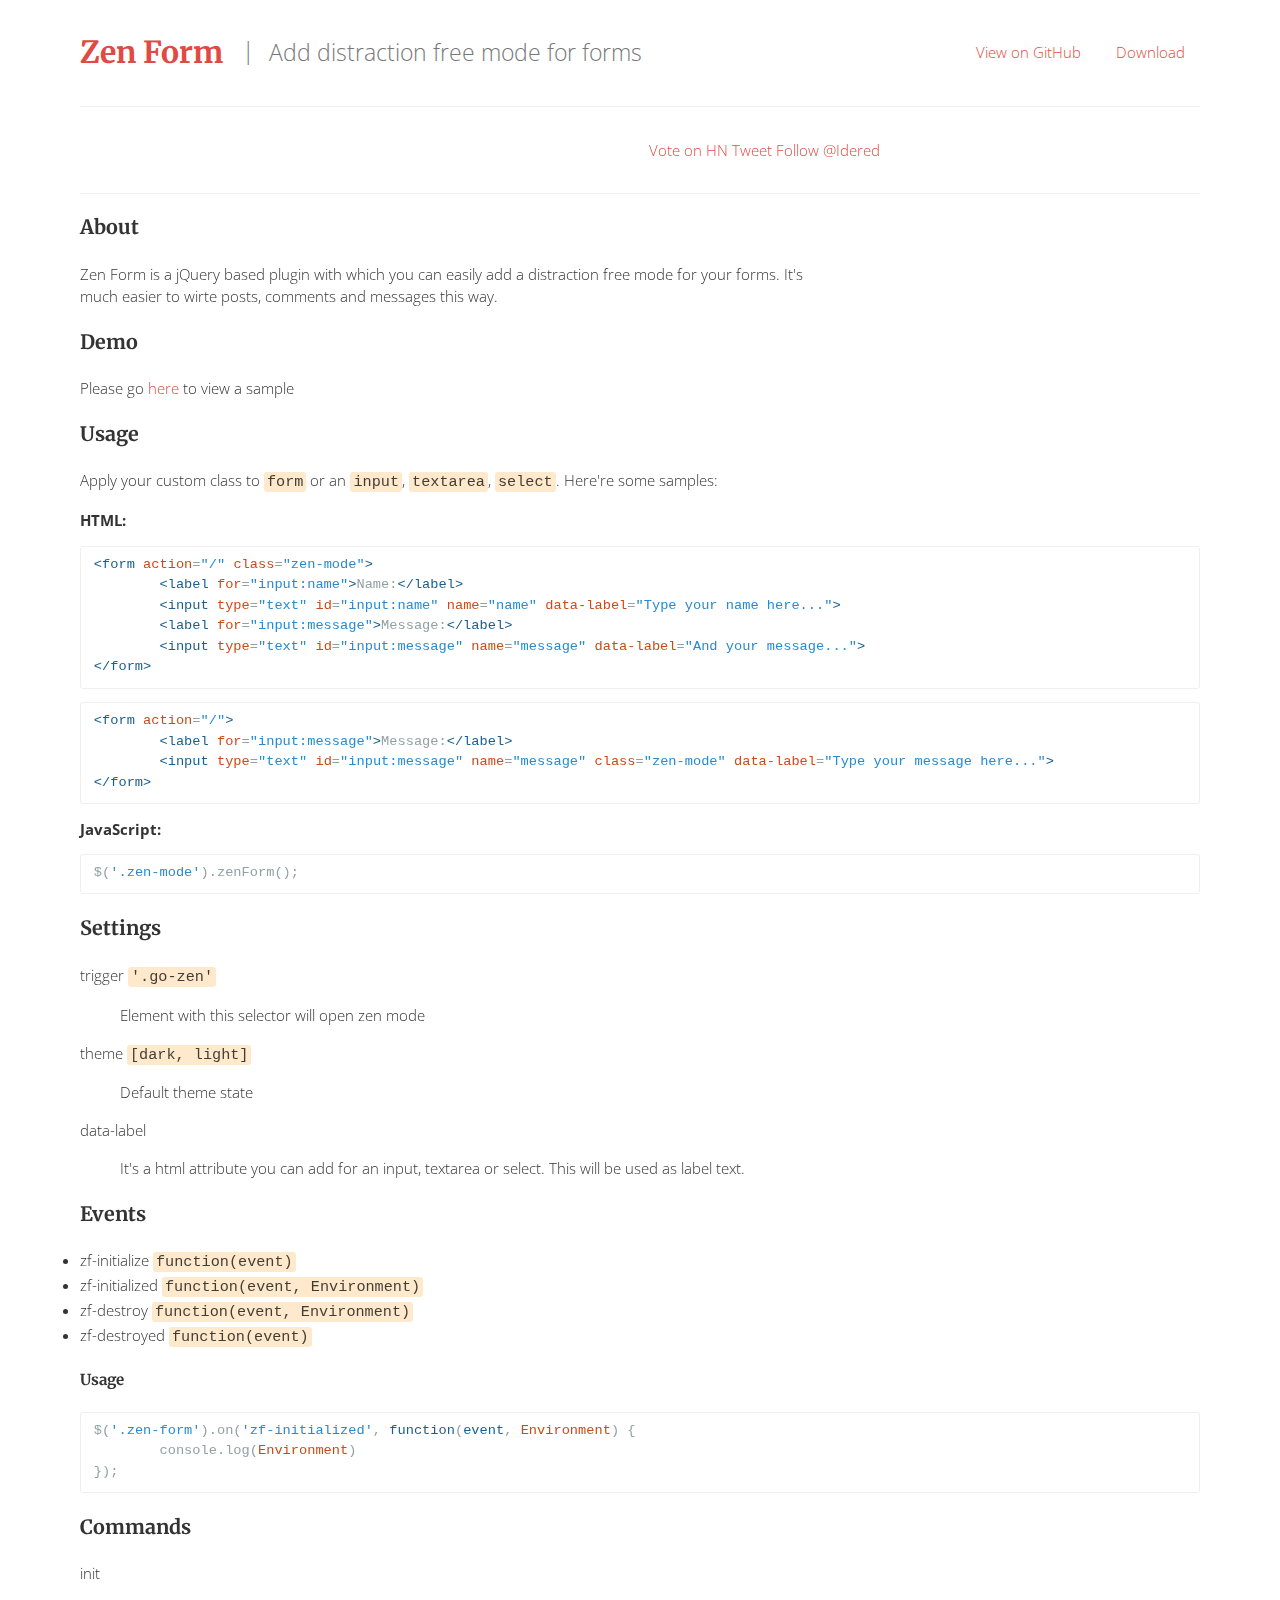
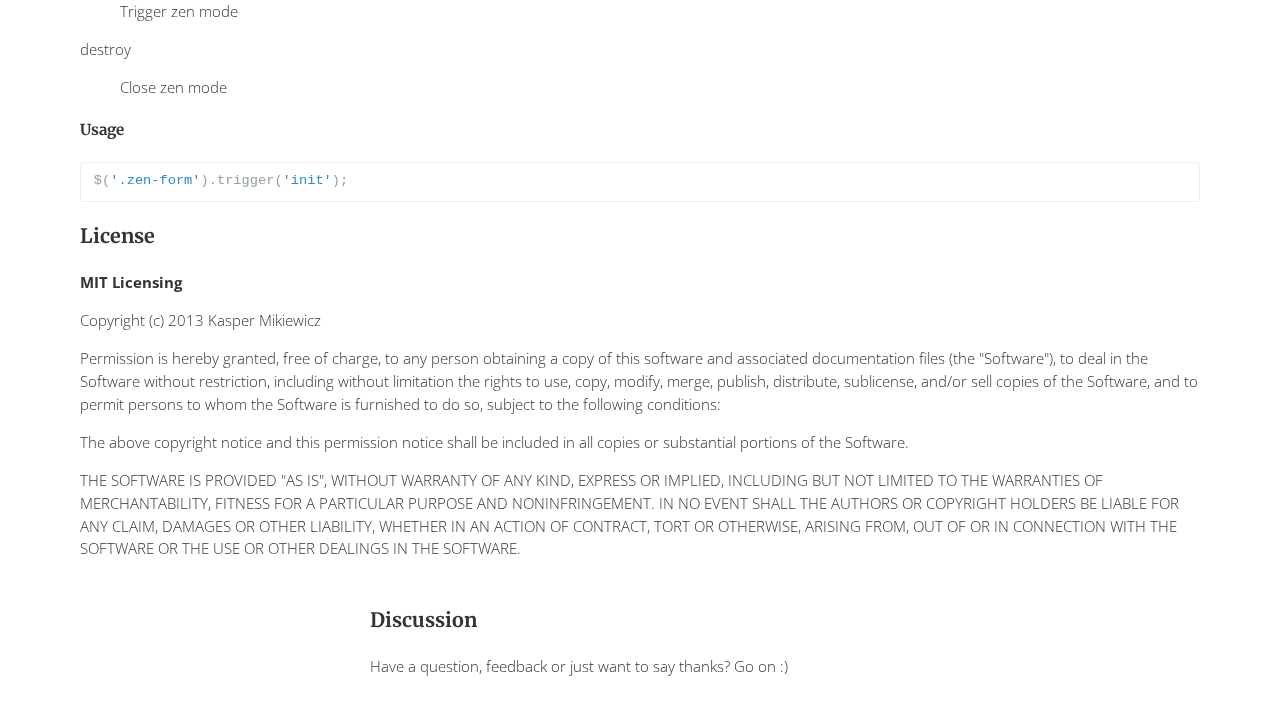
<file: index.html>
<!DOCTYPE html>
<html lang="en">
<head>
	<meta charset="UTF-8">
	<meta name="viewport" content="width=device-width, minimum-scale=1.0, maximum-scale=1.0">

	<link rel="dns-prefetch" href="//p.twitter.com">
	<link rel="dns-prefetch" href="//cdn.api.twitter.com">
	<link rel="dns-prefetch" href="//fonts.googleapis.com">
	<link rel="dns-prefetch" href="//platform.twitter.com">

	<title>Zen Form</title>

	<meta name="description" content="Zen Form : Add distraction mode for forms" />

	<link rel="stylesheet" href="ui/style.css">

	<link href='http://fonts.googleapis.com/css?family=Merriweather:400,700' rel='stylesheet' type='text/css'>
	<link href='http://fonts.googleapis.com/css?family=Open+Sans:600,300,400' rel='stylesheet' type='text/css'>

	<link rel="author" href="https://plus.google.com/116964578938339291040/posts">

	<meta property="og:title" content="Zen Form" />
	<meta property="og:url" content="http://idered.github.com/zen-form">
	<meta property="og:description" content="Add distraction free mode for forms." />
	<meta property="og:type" content="website" />
	<meta property="twitter:card" content="summary">
	<meta property="twitter:url" content="http://idered.github.com/zen-form">
	<meta property="twitter:description" content="Add distraction free mode for forms.">
	<meta property="twitter:title" content="Zen Form">
	<meta property="twitter:creator" content="@Idered">
</head>
<body>

<div class="main wrapper">

	<header class="page-head">
		<h1 class="site-name"><a href="/" rel="index">Zen Form</a></h1>
		<h2 class="site-tagline">Add distraction free mode for forms</h2>
		<div class="header__right">
			<a href="https://github.com/Idered/zen-form">View on GitHub</a>
			<a href="https://github.com/Idered/zen-form/zipball/master">Download</a>
		</div>
		<!-- /.header__right -->
	</header>
	<!-- /.page-head -->

	<div class="share">
		<iframe src="http://ghbtns.com/github-btn.html?user=Idered&repo=zen-form&type=watch&count=true" allowtransparency="true" frameborder="0" scrolling="0" width="120" height="20"></iframe>
		<iframe src="http://ghbtns.com/github-btn.html?user=Idered&repo=zen-form&type=fork&count=true" allowtransparency="true" frameborder="0" scrolling="0" width="120" height="20"></iframe>
		<a href="http://news.ycombinator.com/submit" class="hn-share-button">Vote on HN</a>
		<a href="https://twitter.com/share" class="twitter-share-button" data-text="Add distraction free mode for forms: Zen Form" data-via="Idered">Tweet</a>
		<a href="https://twitter.com/Idered" class="twitter-follow-button" data-show-count="false">Follow @Idered</a>
	</div>
	<!-- /.share -->

	<h3><a href="#section:about" id="section:about" class="anchor">About</a></h3>
	<p class="desk--two-thirds">Zen Form is a jQuery based plugin with which you can easily add a distraction free mode for your forms. It's much easier to wirte posts, comments and messages this way.</p>

	<h3><a href="#section:demo" id="section:demo" class="anchor">Demo</a></h3>
	<p>Please go <a href="http://idered.github.com/zen-form/demo">here</a> to view a sample</p>

	<h3><a href="#section:usage" id="section:usage" class="anchor">Usage</a></h3>
	<p>Apply your custom class to <code>form</code> or an <code>input</code>, <code>textarea</code>, <code>select</code>. Here're some samples:</p>

	<b>HTML:</b>
	<pre class="prettyprint"><code>&lt;form action="/" class="zen-mode"&gt;
	&lt;label for="input:name"&gt;Name:&lt;/label&gt;
	&lt;input type="text" id="input:name" name="name" data-label="Type your name here..."&gt;
	&lt;label for="input:message"&gt;Message:&lt;/label&gt;
	&lt;input type="text" id="input:message" name="message" data-label="And your message..."&gt;
&lt;/form&gt;</code></pre>

	<pre class="prettyprint"><code>&lt;form action="/"&gt;
	&lt;label for="input:message"&gt;Message:&lt;/label&gt;
	&lt;input type="text" id="input:message" name="message" class="zen-mode" data-label="Type your message here..."&gt;
&lt;/form&gt;</code></pre>

	<b>JavaScript:</b>
	<pre class="prettyprint"><code>$('.zen-mode').zenForm();</code></pre>

	<h3><a href="#section:settings" id="section:settings" class="anchor">Settings</a></h3>
	<dl class="opts">
		<dt><span>trigger</span> <code>'.go-zen'</code></dt>
		<dd><p>Element with this selector will open zen mode</p></dd>

		<dt><span>theme</span> <code>[dark, light]</code></dt>
		<dd><p>Default theme state</p></dd>

		<dt><span>data-label</span> </dt>
		<dd><p>It's a html attribute you can add for an input, textarea or select. This will be used as label text.</p></dd>
	</dl>

	<h3><a href="#section:events" id="section:events" class="anchor">Events</a></h3>
	<dl class="opts">
		<li><span>zf-initialize</span> <code>function(event)</code></li>
		<li><span>zf-initialized</span> <code>function(event, Environment)</code></li>
		<li><span>zf-destroy</span> <code>function(event, Environment)</code></li>
		<li><span>zf-destroyed</span> <code>function(event)</code></li>
	</dl>

	<h4>Usage</h4>
	<pre class="prettyprint"><code>$('.zen-form').on('zf-initialized', function(event, Environment) {
	console.log(Environment)
});</code></pre>


	<h3><a href="#section:commands" id="section:commands" class="anchor">Commands</a></h3>
	<dl class="params">
		<dt><span>init</span> </dt>
		<dd><p>Trigger zen mode</p></dd>

		<dt><span>destroy</span> </dt>
		<dd><p>Close zen mode</p></dd>
	</dl>

	<h4>Usage</h4>
	<pre class="prettyprint"><code>$('.zen-form').trigger('init');</code></pre>


	<h3><a href="#section:license" id="section:license" class="anchor">License</a></h3>
	<p><b>MIT Licensing</b></p>
	<p>Copyright (c) 2013 Kasper Mikiewicz</p>
	<p>Permission is hereby granted, free of charge, to any person obtaining a copy of this software and associated documentation files (the "Software"), to deal in the Software without restriction, including without limitation the rights to use, copy, modify, merge, publish, distribute, sublicense, and/or sell copies of the Software, and to permit persons to whom the Software is furnished to do so, subject to the following conditions:</p>
	<p>The above copyright notice and this permission notice shall be included in all copies or substantial portions of the Software.</p>
	<p>THE SOFTWARE IS PROVIDED "AS IS", WITHOUT WARRANTY OF ANY KIND, EXPRESS OR IMPLIED, INCLUDING BUT NOT LIMITED TO THE WARRANTIES OF MERCHANTABILITY, FITNESS FOR A PARTICULAR PURPOSE AND NONINFRINGEMENT. IN NO EVENT SHALL THE AUTHORS OR COPYRIGHT HOLDERS BE LIABLE FOR ANY CLAIM, DAMAGES OR OTHER LIABILITY, WHETHER IN AN ACTION OF CONTRACT, TORT OR OTHERWISE, ARISING FROM, OUT OF OR IN CONNECTION WITH THE SOFTWARE OR THE USE OR OTHER DEALINGS IN THE SOFTWARE.</p>

	<div id="section:discussion" class="discussion">
		<h3><a href="#section:discussion" class="anchor">Discussion</a></h3>
		<p>Have a question, feedback or just want to say thanks? Go on :)</p>
		<script type="text/javascript" src="http://embed-script.branch.com/assets/embed/embed.m.js?body=0" data-branch-embedid="PXxOJsVzlkA" ></script>
		<noscript><a href="http://branch.com/b/zen-form">Zen Form</a></noscript>
	</div>
	<!-- /.discussion -->

</div>
<!-- /.main  -->

<script>
	var scripts = {
		'twitter-wjs'   : '//platform.twitter.com/widgets.js',
		'hnbutton'   : '//hnbutton.appspot.com/static/hn.min.js',
		/*'analytics'     : ('https:'==location.protocol?'//ssl':'//www') + '.google-analytics.com/ga.js'*/
	}, script, _gaq=[['_setAccount','UA-XXXXX-X'],['_trackPageview']];

	for (var id in scripts) {
		script = document.createElement('script'); script.src = scripts[id];
		script.id = id;script.type = 'text/javascript'; script.async = true;
		(document.getElementsByTagName('head')[0] || document.getElementsByTagName('body')[0]).appendChild(script);
	}
</script>
<script src="ui/js/jquery.js"></script>
<script src="ui/js/plugins.js"></script>
<script src="ui/js/script.js"></script>
</body>
</html>
</file>
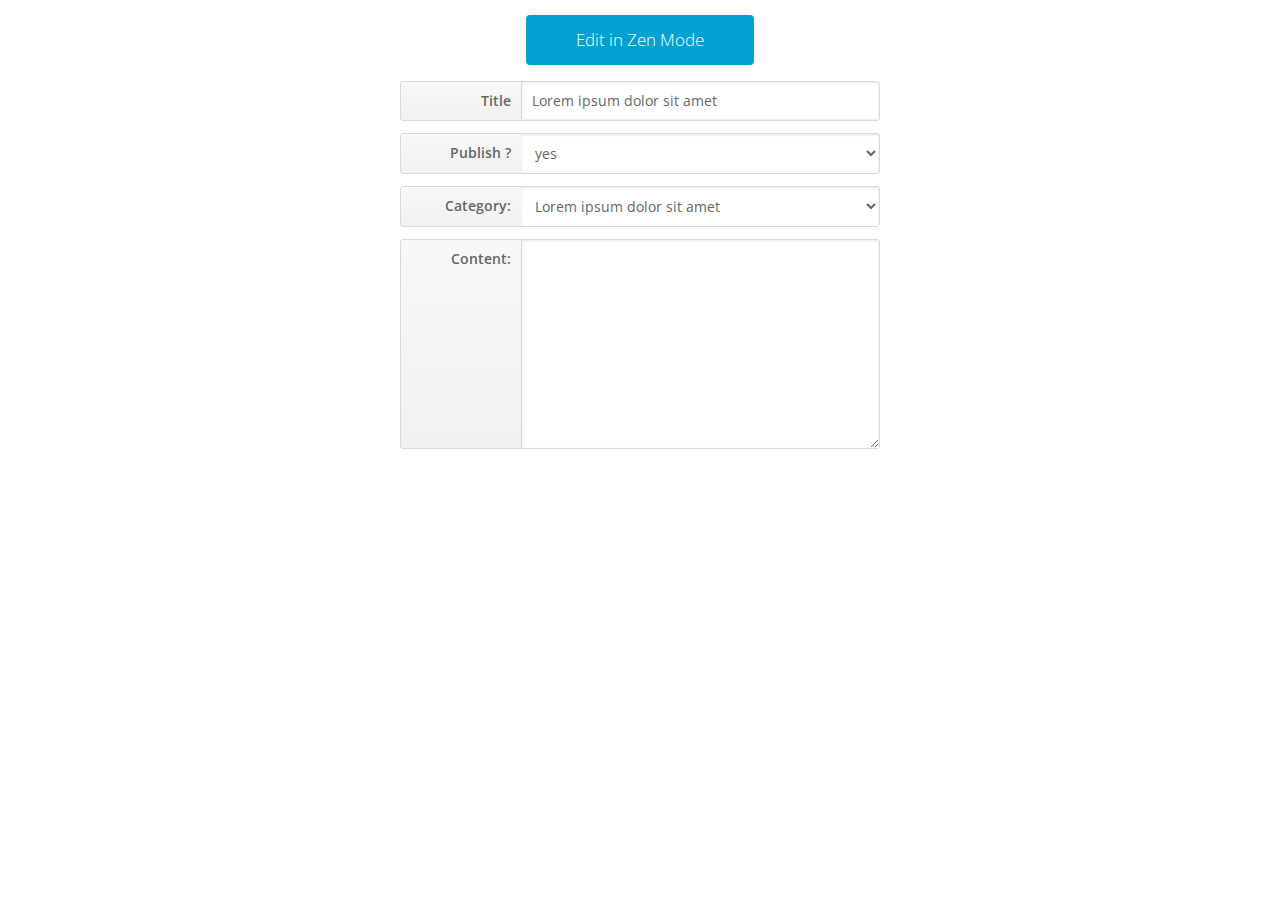
<file: demo/index.html>
<!DOCTYPE html>
<html lang="en">
<head>
	<meta charset="UTF-8">
	<meta name="viewport" content="width=device-width, minimum-scale=1.0, maximum-scale=1.0">

	<title>Zen Form - Demo</title>

	<meta name="description" content="Zen Form : Add distraction mode for forms" />

	<link rel="stylesheet" href="http://rawgithub.com/Idered/zen-form/master/zen-form.css">
	<link rel="stylesheet" href="../ui/zen-form.css">

	<link href='http://fonts.googleapis.com/css?family=Open+Sans:600,300,400' rel='stylesheet' type='text/css'>

	<link rel="author" href="https://plus.google.com/116964578938339291040/posts">
</head>
<body>

<form action="" class="zen-mode">

	<p class="text--center">
		<a href="#" class="btn btn--primary go-zen">Edit in Zen Mode</a>
	</p>

	<div class="input-wrap">
		<label for="input1">Title</label>
		<input type="text" id="input1" value="Lorem ipsum dolor sit amet" class="input" data-label="Title goes here...">
	</div>

	<div class="input-wrap">
		<label for="input2">Publish ?</label>
		<select id="input2" name="publish" data-label="Publish this post? ">
			<option value="1">yes</option>
			<option value="0">nope</option>
		</select>
	</div>

	<div class="input-wrap">
		<label for="input3">Category:</label>
		<select id="input3" name="category">
			<option value="0">Lorem ipsum dolor sit amet</option>
			<option value="1">consectetur adipisicing elit</option>
			<option value="2">Enim sequi a veniam magnam alias</option>
			<option value="3">alias debitis libero necessitatibus</option>
			<option value="4">ex molestias ipsa quas</option>
			<option value="5">voluptates</option>
			<option value="6">dolores delectus</option>
			<option value="7">Hic in corrupti </option>
			<option value="8">vero inventore alias</option>
			<option value="9">quas error dolores </option>
			<option value="10">doloribus vero rem </option>
		</select>
	</div>

	<div class="input-wrap input-wrap--textarea">
		<label for="input4">Content:</label>
		<a href="#" class="go-zen--textarea"><i class="s s--zen">Edit in Zen Mode</i></a>
		<textarea name="content" id="input4" cols="30" rows="10" class="input zen-mode--textarea" data-label="Type content here..."></textarea>
	</div>

</form>

<script src="../ui/js/jquery.js"></script>
<script src="http://rawgithub.com/Idered/zen-form/master/zen-form.js"></script>
<script type="text/javascript">
	$('.zen-mode').zenForm();
	$('.zen-mode--textarea').zenForm({ trigger: '.go-zen--textarea' });
</script>
</body>
</html>
</file>
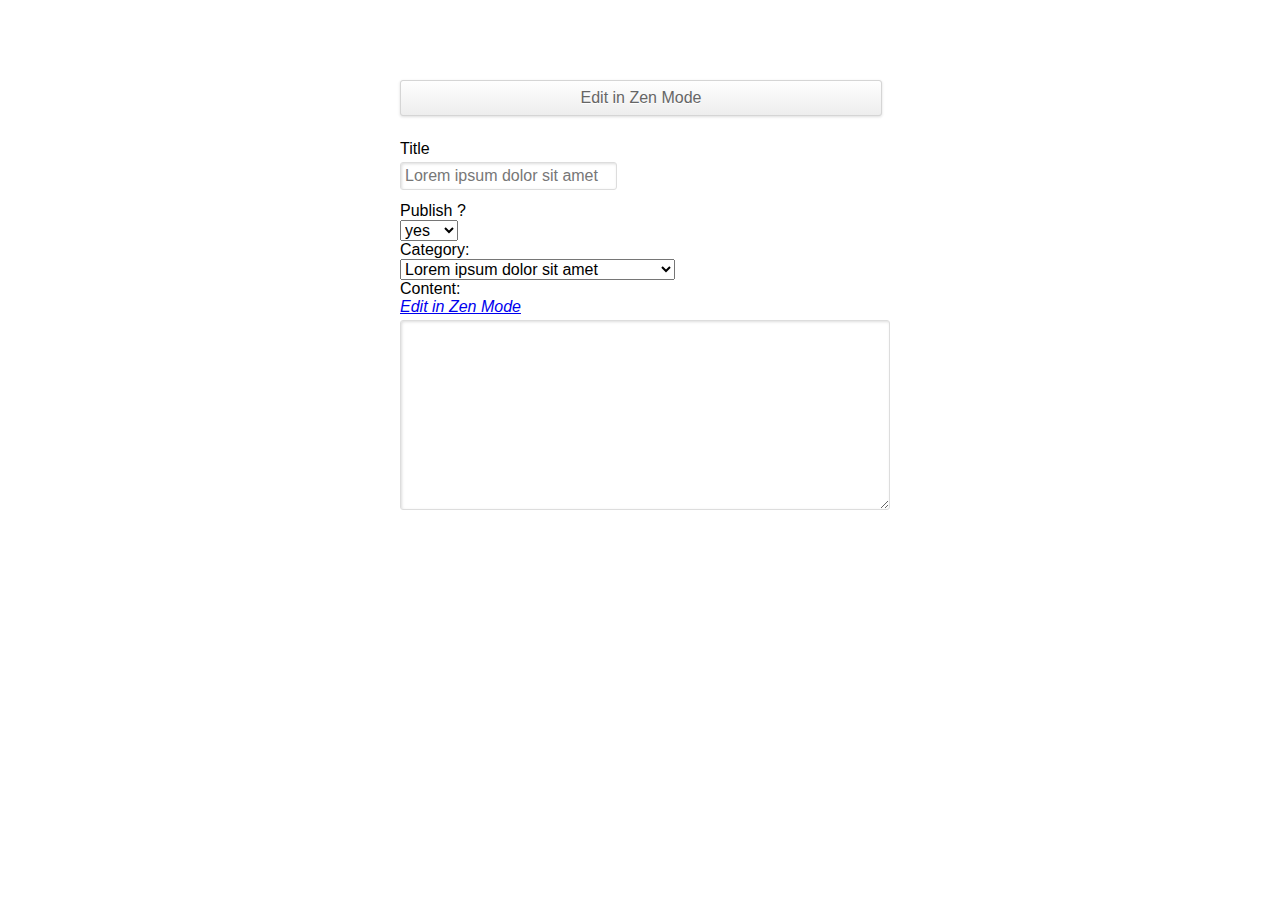
<file: test/example.html>
<!DOCTYPE html>
<html lang="en">
<head>
	<meta charset="UTF-8">
	<meta name="viewport" content="width=device-width, minimum-scale=1.0, maximum-scale=1.0">

	<title>Zen Form - Demo</title>

	<meta name="description" content="Zen Form : Add distraction mode for forms" />

	<link rel="stylesheet" href="../zen-form.css">
	<link rel="stylesheet" href="style.css">

	<link href='http://fonts.googleapis.com/css?family=Open+Sans:600,300,400' rel='stylesheet' type='text/css'>
</head>
<body>

<form action="" class="zen-mode">

	<p class="text--center">
		<a href="#" class="btn btn--primary go-zen">Edit in Zen Mode</a>
	</p>

	<div class="input-wrap">
		<label for="input1">Title</label>
		<input type="text" id="input1" value="Lorem ipsum dolor sit amet" class="input" data-label="Title goes here...">
	</div>

	<div class="input-wrap">
		<label for="input2">Publish ?</label>
		<select id="input2" name="publish" data-label="Publish this post? ">
			<option value="1">yes</option>
			<option value="0">nope</option>
		</select>
	</div>

	<div class="input-wrap">
		<label for="input3">Category:</label>
		<select id="input3" name="category">
			<option value="0">Lorem ipsum dolor sit amet</option>
			<option value="1">consectetur adipisicing elit</option>
			<option value="2">Enim sequi a veniam magnam alias</option>
			<option value="3">alias debitis libero necessitatibus</option>
			<option value="4">ex molestias ipsa quas</option>
			<option value="5">voluptates</option>
			<option value="6">dolores delectus</option>
			<option value="7">Hic in corrupti </option>
			<option value="8">vero inventore alias</option>
			<option value="9">quas error dolores </option>
			<option value="10">doloribus vero rem </option>
		</select>
	</div>

	<div class="input-wrap input-wrap--textarea">
		<label for="input4">Content:</label>
		<a href="#" class="go-zen--textarea"><i class="s s--zen">Edit in Zen Mode</i></a>
		<textarea name="content" id="input4" cols="30" rows="10" class="input zen-mode--textarea" data-label="Type content here..."></textarea>
	</div>

</form>

<script src="jquery.js"></script>
<script src="../zen-form.js"></script>
<script type="text/javascript">
	$('.zen-mode').zenForm();
	$('.zen-mode--textarea').zenForm({ trigger: '.go-zen--textarea' });
</script>
</body>
</html>
</file>
<file: zen-form.css>
/* ================================== *\
 * Zen Form
 * ================================== */

.zen-forms {
	font-family: "Segoe UI", Frutiger, "Frutiger Linotype", "Dejavu Sans", "Helvetica Neue", Arial, sans-serif;
	font-size: 100%;
	font-size: 1.2em;
	position: absolute;
	z-index: 99999;
	top: 0;
	left: 0;
	right: 0;
	min-height: 100%;
	padding: 24px 30px 24px 24px;
	-webkit-box-sizing: border-box;
	   -moz-box-sizing: border-box;
	        box-sizing: border-box;
}

body {
	max-width: 100%;
}

.zen-forms-input-wrap {
	max-width: 640px;
	position: relative;
	margin: 0 auto;
}

/**
 * Buttons style
 */
.zen-forms-close-button,
.zen-forms-theme-switch {
	position: absolute;
	width: 16px;
	height: 16px;
	top: 10px;
	right: 10px;
	cursor: pointer;
}

.zen-forms-theme-switch {
	top: 36px;
}

.zen-icon {
	background-image: url(zen-form-sprites.png);
	display: inline-block;
	line-height: 1;
	position: relative;
	vertical-align: top;
	zoom: 1;
	width: 16px;
	height: 16px;
	top: -1px;
	overflow: hidden;
   *text-indent: -9999px;
}

.zen-icon:before {
	content: "";
	display: block;
	width: 0;
	height: 100%;
}

.light-theme .zen-icon--close:hover,
.zen-icon--close {
	background-position: -16px 0;
}

.light-theme .zen-icon--theme:hover,
.zen-icon--theme {
	background-position: 0 0;
}

.light-theme .zen-icon--close,
.zen-icon--close:hover {
	background-position: -16px -16px;
}

.light-theme .zen-icon--theme,
.zen-icon--theme:hover {
	background-position: 0 -16px;
}


/**
 * Inputs basic style
 */

.zen-forms-input-wrap:after {
	clear: both;
	content: '';
	display: table;
	margin-bottom: 2px;
}

.zen-forms .input {
	box-shadow: none;
	background: none;
	text-shadow: none;
	padding: 7px 0;
	width: 100%;
	border-radius: 0;
	border: none;
	margin: 0;
	cursor: pointer;
	font: inherit;
}

.zen-forms .input:focus {
	cursor: text;
}

.zen-forms .select {
	display: none;
}

.zen-forms .custom-select-wrap + label {
	padding: 8px 3px;
	position: static;
	display: inline-block;
	width: auto;
	float: left;
}

.zen-forms .custom-select-wrap {
	display: inline-block;
	vertical-align: top;
	max-width: 100%;
}

.zen-forms .custom-select {
	border-radius: 5px;
	top: 0;
	right: 0;
	left: 0;
	overflow: auto;
	max-height: 300px;
}

.zen-forms .custom-select a {
	display: inline-block;
	display: block;
	text-decoration: none;
	padding: 6px 10px;
	display: none;
	max-width: 100%;
	overflow: hidden;
	text-overflow: ellipsis;
}

.zen-forms .custom-select span {
	position: relative;
	white-space: nowrap;
	overflow: hidden;
	text-overflow: ellipsis;
	max-width: 100%;
}

.zen-forms .custom-select.is-open a,
.zen-forms .custom-select .selected {
	position: static;
	display: block;
}

.zen-forms textarea {
	resize: none;
}

.zen-forms label {
	cursor: pointer;
	padding: 8px 8px 8px 0;
	display: inline-block;
	vertical-align: top;
	font: inherit;
}

.zen-forms .input + label {
	position: absolute;
	display: none;
	top: 0;
	width: 100%;
}

.zen-forms .empty + label {
	display: block;
}

.zen-forms .input:focus + label {
	display: none;
}

.zen-forms :focus {
	outline-color: transparent;
	outline-style: none;
}

/**
 * Dark theme
 */
.zen-forms {
	background: #151a1c;
}

.zen-forms label {
	color: #415056;
}

.zen-forms .input {
	color: #768991;
}

.zen-forms .custom-select {
	background-color: #151a1c;
	border: 2px solid #0f1314;
}

.zen-forms .custom-select a {
	color: #768991;
}

.zen-forms .custom-select.is-open a:hover {
	background-color: #181e20;
}

.zen-forms .custom-select.is-open .selected {
	background-color: #0f1314;
}

/**
 * Light theme
 */
.zen-forms.light-theme {
	background: #fefefe;
}

.zen-forms.light-theme label {
	color: #959697;
}

.zen-forms.light-theme .input {
	color: #707071;
}

.zen-forms.light-theme .custom-select {
	background-color: #fefefe;
	border: 2px solid #e5e5e5;
}

.zen-forms.light-theme .custom-select a {
	color: #707071;
}

.zen-forms.light-theme .custom-select.is-open a:hover {
	background-color: #f5f5f5;
}

.zen-forms.light-theme .custom-select.is-open .selected {
	background-color: #e5e5e5;
}
</file>
<file: ui/style.css>
/*----------------------------------------------------------------------------*\
   $NORMALIZE normalize.css v2.1.0 | MIT License | git.io/normalize
\*----------------------------------------------------------------------------*/

article,
aside,
details,
figcaption,
figure,
footer,
header,
hgroup,
main,
nav,
section,
summary {
	display: block;
}

audio,
canvas,
video {
	display: inline-block;
}

audio:not([controls]) {
	display: none;
	height: 0;
}

[hidden] {
	display: none;
}

html {
	font-family: sans-serif;
	-webkit-text-size-adjust: 100%;
	-ms-text-size-adjust: 100%;
}

body {
	margin: 0;
}

h1 {
	font-size: 2em;
	margin: 0.67em 0;
}

abbr[title] {
	border-bottom: 1px dotted;
}

b,
strong {
	font-weight: bold;
}

dfn {
	font-style: italic;
}

hr {
	-moz-box-sizing: content-box;
	box-sizing: content-box;
	height: 0;
}

mark {
	background: #ff0;
	color: #000;
}

code,
kbd,
pre,
samp {
	font-family: monospace, serif;
	font-size: 1em;
}

pre {
	white-space: pre-wrap;
}

q {
	quotes: "\201C" "\201D" "\2018" "\2019";
}

small {
	font-size: 80%;
}

sub,
sup {
	font-size: 75%;
	line-height: 0;
	position: relative;
	vertical-align: baseline;
}

sup {
	top: -0.5em;
}

sub {
	bottom: -0.25em;
}

img {
	border: 0;
	max-width: 100%;
	height: auto;
}

svg:not(:root) {
	overflow: hidden;
}

figure {
	margin: 0;
}

fieldset {
	border: 1px solid #c0c0c0;
	margin: 0 2px;
	padding: 0.35em 0.625em 0.75em;
}

legend {
	border: 0;
	padding: 0;
}

button,
input,
select,
textarea {
	font-family: inherit;
	font-size: 100%;
	margin: 0;
}

button,
input {
	line-height: normal;
}

button,
select {
	text-transform: none;
}

button,
html input[type="button"],
input[type="reset"],
input[type="submit"] {
	-webkit-appearance: button;
	cursor: pointer;
}

button[disabled],
html input[disabled] {
	cursor: default;
}

input[type="checkbox"],
input[type="radio"] {
	box-sizing: border-box;
	padding: 0;
}

input[type="search"] {
	-webkit-appearance: textfield;
	-moz-box-sizing: content-box;
	-webkit-box-sizing: content-box;
	box-sizing: content-box;
}

input[type="search"]::-webkit-search-cancel-button,
input[type="search"]::-webkit-search-decoration {
	-webkit-appearance: none;
}

button::-moz-focus-inner,
input::-moz-focus-inner {
	border: 0;
	padding: 0;
}

textarea {
	overflow: auto;
	vertical-align: top;
}

table {
	border-collapse: collapse;
	border-spacing: 0;
}


/*----------------------------------------------------------------------------*\
	$BASE
\*----------------------------------------------------------------------------*/

html {
	font: 300 .95em/1.5 "Open Sans", sans-serif;
	background-color: #fff;
	color: #333;
}

body {
	-webkit-font-smoothing: antialiased;
}

/*----------------------------------------------------------------------------*\
	$GRID
\*----------------------------------------------------------------------------*/

.wrapper {
	max-width: 1120px;
	margin: 0 auto;
}


/*----------------------------------------------------------------------------*\
	$LINKS
\*----------------------------------------------------------------------------*/

a {
	color: #e14a42;
	text-decoration: none;
}

a:focus,
a:active,
a:hover {
	outline: 0;
	color: #333;
}


/*----------------------------------------------------------------------------*\
	$TYPOGRAPHY
\*----------------------------------------------------------------------------*/

h1, h2, h3,
h4, h5, h6 {
	font-family: Merriweather, serif;
}

h1 {
	font-size: 2em;
}

h2 {
	font-size: 1.5em;
}

h3 {
	font-size: 1.3em;
}


/*----------------------------------------------------------------------------*\
	$CODE
\*----------------------------------------------------------------------------*/

pre, code, kbd, samp,
pre textarea {
	font-family: Monaco, 'Andale Mono', 'Courier New', monospace;
}

pre,
pre textarea {
	white-space: pre;
	white-space: pre-wrap;
	word-wrap: break-word;
}

code, pre {
	padding: 0 3px 2px;
	-webkit-border-radius:3px;
	-moz-border-radius:3px;
	border-radius:3px
}

code {
	background-color:#fee9cc;
	color:rgba(0,0,0,0.75);
	padding:1px 3px;
}

pre code {
	background: transparent;
	display: block;
	margin: .5em;
}

pre {
	border: 1px solid #efefef;
	-webkit-border-radius: 3px;
	-moz-border-radius: 3px;
	border-radius: 3px;
	font-size: .9em;
}

pre textarea {
	background: transparent;
	overflow: hidden;
	display: block;
	border: none;
	width: 100%;
	color: #777;
	resize: none;
	margin: .5em;
	-webkit-box-sizing: border-box;
	-moz-box-sizing: border-box;
	box-sizing: border-box;
}

pre textarea:focus { outline: none; }

/* Google Prettify */
.com { color: #93a1a1; }
.lit { color: #195f91; }
.pun, .opn, .clo { color: #93a1a1; }
.fun { color: #dc322f; }
.str, .atv { color: #268bd2; }
.kwd, .tag { color: #195f91; }
.typ, .atn, .dec, .var { color: #CB4B16; }
.pln { color: #93a1a1; }


/*----------------------------------------------------------------------------*\
	$LAYOUT
\*----------------------------------------------------------------------------*/

.main:after {
	content: '';
	clear: both;
	display: table;
}


/*----------------------------------------------------------------------------*\
	$HEADER
\*----------------------------------------------------------------------------*/

.page-head {
	padding: 2em 0;
	border-bottom: 1px solid #efefef;
}

.site-name,
.site-tagline {
	display: inline-block;
	vertical-align: middle;
	margin: 0;
}

.site-name {
	font-size: 2em;
}

.site-tagline {
	color: #777;
	font: 300 1.5em/1 "Open Sans", sans-serif;
}

.site-tagline:before {
	content: '|';
	margin: -2px 15px 0 15px;
	display: inline-block;
	vertical-align: top;
}

.header__right {
	float: right;
	line-height: 3;
}

.header__right a {
	display: inline-block;
	padding: 0 1em;
}

.share {
	padding: 2em 0;
	text-align: center;
	border-bottom: 1px solid #efefef;
}

.share > * {
	display: inline-block;
	vertical-align: middle;
}

.hn-share-iframe {
	width: 120px;
	margin-top: 1px;
}

/*----------------------------------------------------------------------------*\
	$CONTENT
\*----------------------------------------------------------------------------*/

.discussion {
	margin: 3em auto;
	max-width: 540px;
}


/*----------------------------------------------------------------------------*\
	$HELPERS
\*----------------------------------------------------------------------------*/

/* Anchor
\*------------------------------------*/
.anchor {
	position: relative;
	color: inherit;
}

.anchor:hover {
	color: #e14a42;
}

.anchor:hover:before {
	content: '#';
	right: 100%;
	position: absolute;
	margin-right: 5px;
}

/* Colors
\*------------------------------------*/
.color--primary {
	color: #e14a42;
}


/*----------------------------------------------------------------------------*\
	$MEDIA-QUERIES
\*----------------------------------------------------------------------------*/

@media (min-width: 960px) {

	.desk--two-thirds {
		width: 66.666%;
	}

}

@media (max-width: 1024px) {

	.wrapper {
		padding: 0 20px;
	}

}

/* Only Phones and Tablets (Portrait) */
@media (max-width: 959px) {

	.page-head {
		text-align: center;
	}

	.header__right {
		float: none;
		margin-top: 1em;
	}

}

/* Only Tablets (Portrait) */
@media (min-width: 768px) and (max-width: 959px) {}

/* Only Phones */
@media (max-width: 767px) {

	.site-tagline:before {
		content: none;
	}

	.share {
		display: none;
	}

}

/* Only Phones (Landscape) */
@media (min-width: 480px) and (max-width: 767px) {}

/* Only Phones (Portrait) */
@media (max-width: 479px) {}
</file>
<file: ui/zen-form.css>
/*----------------------------------------------------------------------------*\
   $NORMALIZE normalize.css v2.1.0 | MIT License | git.io/normalize
\*----------------------------------------------------------------------------*/

article,
aside,
details,
figcaption,
figure,
footer,
header,
hgroup,
main,
nav,
section,
summary {
	display: block;
}

audio,
canvas,
video {
	display: inline-block;
}

audio:not([controls]) {
	display: none;
	height: 0;
}

[hidden] {
	display: none;
}

html {
	font-family: sans-serif;
	-webkit-text-size-adjust: 100%;
	-ms-text-size-adjust: 100%;
}

body {
	margin: 0;
}

h1 {
	font-size: 2em;
	margin: 0.67em 0;
}

abbr[title] {
	border-bottom: 1px dotted;
}

b,
strong {
	font-weight: bold;
}

dfn {
	font-style: italic;
}

hr {
	-moz-box-sizing: content-box;
	box-sizing: content-box;
	height: 0;
}

mark {
	background: #ff0;
	color: #000;
}

code,
kbd,
pre,
samp {
	font-family: monospace, serif;
	font-size: 1em;
}

pre {
	white-space: pre-wrap;
}

q {
	quotes: "\201C" "\201D" "\2018" "\2019";
}

small {
	font-size: 80%;
}

sub,
sup {
	font-size: 75%;
	line-height: 0;
	position: relative;
	vertical-align: baseline;
}

sup {
	top: -0.5em;
}

sub {
	bottom: -0.25em;
}

img {
	border: 0;
	max-width: 100%;
	height: auto;
}

svg:not(:root) {
	overflow: hidden;
}

figure {
	margin: 0;
}

fieldset {
	border: 1px solid #c0c0c0;
	margin: 0 2px;
	padding: 0.35em 0.625em 0.75em;
}

legend {
	border: 0;
	padding: 0;
}

button,
input,
select,
textarea {
	font-family: inherit;
	font-size: 100%;
	margin: 0;
}

button,
input {
	line-height: normal;
}

button,
select {
	text-transform: none;
}

button,
html input[type="button"],
input[type="reset"],
input[type="submit"] {
	-webkit-appearance: button;
	cursor: pointer;
}

button[disabled],
html input[disabled] {
	cursor: default;
}

input[type="checkbox"],
input[type="radio"] {
	box-sizing: border-box;
	padding: 0;
}

input[type="search"] {
	-webkit-appearance: textfield;
	-moz-box-sizing: content-box;
	-webkit-box-sizing: content-box;
	box-sizing: content-box;
}

input[type="search"]::-webkit-search-cancel-button,
input[type="search"]::-webkit-search-decoration {
	-webkit-appearance: none;
}

button::-moz-focus-inner,
input::-moz-focus-inner {
	border: 0;
	padding: 0;
}

textarea {
	overflow: auto;
	vertical-align: top;
}

table {
	border-collapse: collapse;
	border-spacing: 0;
}

/*----------------------------------------------------------------------------*\
	$BASE
\*----------------------------------------------------------------------------*/

html {
	font: 300 .95em/1.5 "Open Sans", sans-serif;
	background-color: #fff;
	color: #333;
}

body {
	margin: 0 auto;
	max-width: 480px;
	-webkit-font-smoothing: antialiased;
}

.zen-icon {
	background-image: url(https://raw.github.com/Idered/zen-form/master/zen-form-sprites.png);
}

/*----------------------------------------------------------------------------*\
	$GRID
\*----------------------------------------------------------------------------*/

.wrapper {
	max-width: 1120px;
	margin: 0 auto;
}


/*----------------------------------------------------------------------------*\
	$LINKS
\*----------------------------------------------------------------------------*/

a {
	color: #e14a42;
	text-decoration: none;
}

a:focus,
a:active,
a:hover {
	outline: 0;
	color: #333;
}
/*----------------------------------------------------------------------------*\
	$BUTTONS | Based on github.com/csswizardry/beautons

	<a class="btn btn--primary btn--alpha">I'm a primary button with a big font</a>
\*----------------------------------------------------------------------------*/
.btn {
	display: inline-block;
	vertical-align: middle;
	/* white-space: nowrap; */
	font-family: inherit;
	font-size: 100%;
	cursor: pointer;
	border: none;
	margin: 0;
	padding-top: 0;
	padding-bottom: 0;
	line-height: 1.8;
	padding-right: 1em;
	padding-left: 1em;
	border-radius: 4px;
}

.btn,
.btn:hover {
	text-decoration: none;
}

.btn:hover {
}

.btn:active,
.btn:focus {
	outline: none;
}

/* $SIZES
\*------------------------------------*/
.btn--small {
	padding-right: 0.5em;
	padding-left: 0.5em;
	line-height: 1.4;
}

.btn--large {
	padding-right: 1.5em;
	padding-left: 1.5em;
	line-height: 2.2;
}

.btn--huge {
	padding-right: 2em;
	padding-left: 2em;
	line-height: 4;
}

.btn--full {
	width: 100%;
	padding-right: 0;
	padding-left: 0;
	text-align: center;
}

/* $FONT-SIZES
\*------------------------------------*/
.btn--alpha {
	font-size: 3em;
}

.btn--beta {
	font-size: 2.5em;
}

.btn--gamma {
	font-size: 2em;
}

.btn--delta {
	font-size: 1.55em;
}

.btn--epsilon {
	font-size: 1.4em;
}

.btn--zeta {
	font-size: 1.125em;
}

.btn--natural {
	font-size: inherit;
	line-height: inherit;
	padding-right: 0.5em;
	padding-left: 0.5em;
}

/* $FUNCTIONS
\*------------------------------------*/
.btn--primary {
	color: #fff;
	background-color: #00a0d1;
	line-height: 3;
	font-weight: 300;
	font-size: 1.1em;
	padding: 0 3em;
}

.btn--primary:hover {
	color: #fff;
	background-color: #1da7d1;
}

.btn--secondary {
}

.btn--secondary:hover {
}

.btn--positive {
	background-color: #4A993E;
	color: #fff;
}

.btn--negative {
	background-color: #b33630;
	color: #fff;
}

.btn--inactive,
.btn--inactive:hover,
.btn--inactive:active,
.btn--inactive:focus {
	background-color: #ddd;
	color: #777;
	cursor: text;
}

/* $STYLES
\*------------------------------------*/

.btn--soft {
	border-radius: 200px;
}

.btn--hard {
	border-radius: 0;
}

/* $TEXT
\*------------------------------------*/
.text--center {
	text-align: center;
}

.text--left {
	text-align: left;
}

.text--right {
	text-align: right;
}

/* Used to obsfucate email */
.text--reverse {
	unicode-bidi: bidi-override;
	direction:rtl;
}

/*----------------------------------------------------------------------------*\
	$FORMS
\*----------------------------------------------------------------------------*/


::-webkit-input-placeholder {
   font-style: italic;
}

:-moz-placeholder { /* Firefox 18- */
   font-style: italic;
}

::-moz-placeholder {  /* Firefox 19+ */
   font-style: italic;
}

:-ms-input-placeholder {
   font-style: italic;
}

.input-wrap {
	border: 1px solid #d9d9d9;
	border-radius: 3px;
	padding-left: 120px;
	margin-bottom: 12px;
	position: relative;

	background: rgb(248,248,248);
	background: -moz-linear-gradient(top,  rgba(248,248,248,1) 0%, rgba(241,241,241,1) 100%);
	background: -webkit-gradient(linear, left top, left bottom, color-stop(0%,rgba(248,248,248,1)), color-stop(100%,rgba(241,241,241,1)));
	background: -webkit-linear-gradient(top,  rgba(248,248,248,1) 0%,rgba(241,241,241,1) 100%);
	background: -o-linear-gradient(top,  rgba(248,248,248,1) 0%,rgba(241,241,241,1) 100%);
	background: -ms-linear-gradient(top,  rgba(248,248,248,1) 0%,rgba(241,241,241,1) 100%);
	background: linear-gradient(to bottom,  rgba(248,248,248,1) 0%,rgba(241,241,241,1) 100%);
}

.input-wrap:after {
	content:"";
	display:table;
	clear:both;
}

.input-wrap label {
	text-align: right;
	font-weight: 600;
	font-size: .9em;
	padding-right: 10px;
	width: 110px;
	line-height: 38px;
	color: #666;
	display: block;
	float: left;
	margin-left: -120px;
}

.input-wrap input,
.input-wrap select,
.input-wrap textarea {
	font-size: .9em;
	background: #fff;
	box-shadow: 0 1px 3px rgba(0,0,0,.1) inset;
	border: 0;
	display: block;
	width: 100%;
	padding: 9px 10px;
	color: #666;
	border-left: 1px solid #d9d9d9;
	-webkit-box-sizing: border-box;
	   -moz-box-sizing: border-box;
			box-sizing: border-box;
}
.input-wrap select {
	border: 0;
}

.go-zen--textarea {
	position: absolute;
	top: 5px;
	right: 5px;
}
.s {
	background-image: url(https://raw.github.com/Idered/zen-form/master/zen-form-sprites.png);
	display: inline-block;
	line-height: 1;
	position: relative;
	vertical-align: top;
	zoom: 1;
	width: 16px;
	height: 16px;
	top: -1px;
	overflow: hidden;
   *text-indent: -9999px;
}

.s:before {
	content: "";
	display: block;
	width: 0;
	height: 100%;
}

.s--zen {
	background-position: -16px -16px;
}

.s--zen:hover {
	background-position: -16px 0;
}
</file>
<file: test/style.css>
/*!normalize.css v2.1.0 | MIT License | git.io/normalize */
article,aside,details,figcaption,figure,footer,header,hgroup,main,nav,section,summary{display:block;}audio,canvas,video{display:inline-block;}audio:not([controls]){display:none;height:0;}[hidden]{display:none;}html{font-family:sans-serif;-webkit-text-size-adjust:100%;-ms-text-size-adjust:100%;}body{margin:0;}a:focus{outline:thin dotted;}a:active,a:hover{outline:0;}h1{font-size:2em;margin:.67em 0;}abbr[title]{border-bottom:1px dotted;}b,strong{font-weight:bold;}dfn{font-style:italic;}hr{-moz-box-sizing:content-box;box-sizing:content-box;height:0;}mark{background:#ff0;color:#000;}code,kbd,pre,samp{font-family:monospace,serif;font-size:1em;}pre{white-space:pre-wrap;}q{quotes:"\201C" "\201D" "\2018" "\2019";}small{font-size:80%;}sub,sup{font-size:75%;line-height:0;position:relative;vertical-align:baseline;}sup{top:-0.5em;}sub{bottom:-0.25em;}img{border:0;}svg:not(:root){overflow:hidden;}figure{margin:0;}fieldset{border:1px solid #c0c0c0;margin:0 2px;padding:.35em .625em .75em;}legend{border:0;padding:0;}button,input,select,textarea{font-family:inherit;font-size:100%;margin:0;}button,input{line-height:normal;}button,select{text-transform:none;}button,html input[type="button"],input[type="reset"],input[type="submit"]{-webkit-appearance:button;cursor:pointer;}button[disabled],html input[disabled]{cursor:default;}input[type="checkbox"],input[type="radio"]{box-sizing:border-box;padding:0;}input[type="search"]{-webkit-appearance:textfield;-moz-box-sizing:content-box;-webkit-box-sizing:content-box;box-sizing:content-box;}input[type="search"]::-webkit-search-cancel-button,input[type="search"]::-webkit-search-decoration{-webkit-appearance:none;}button::-moz-focus-inner,input::-moz-focus-inner{border:0;padding:0;}textarea{overflow:auto;vertical-align:top;}table{border-collapse:collapse;border-spacing:0;}

body {
	width: 480px;
	margin: 80px auto;
}

.go-zen {
	display: block;
	text-decoration: none;
	width: 100%;
	color: #666;
	text-shadow: 0 1px 0 #fff;
	text-align: center;
	border: 1px solid #d5d5d5;
	border-radius: 3px;
	padding: 8px 0;
	margin-bottom: 24px;
	box-shadow: 0 1px 3px #ddd;
	background: #ddd;
	background-image: -webkit-linear-gradient(top, #fefefe, #ededed);
	background-image:    -moz-linear-gradient(top, #fefefe, #ededed);
	background-image:     -ms-linear-gradient(top, #fefefe, #ededed);
	background-image:      -o-linear-gradient(top, #fefefe, #ededed);
	background-image:         linear-gradient(top, #fefefe, #ededed);
}

label {
	cursor: pointer;
	display: block;
}

.input {
	display: block;
	margin-top: 4px;
	margin-bottom: 12px;
	border: 1px solid #ddd;
	border-radius: 3px;
	padding: 4px;
	color: #777;
	box-shadow: 1px 1px 3px #ddd inset;
}

textarea.input {
	width: 100%;
}
</file>
